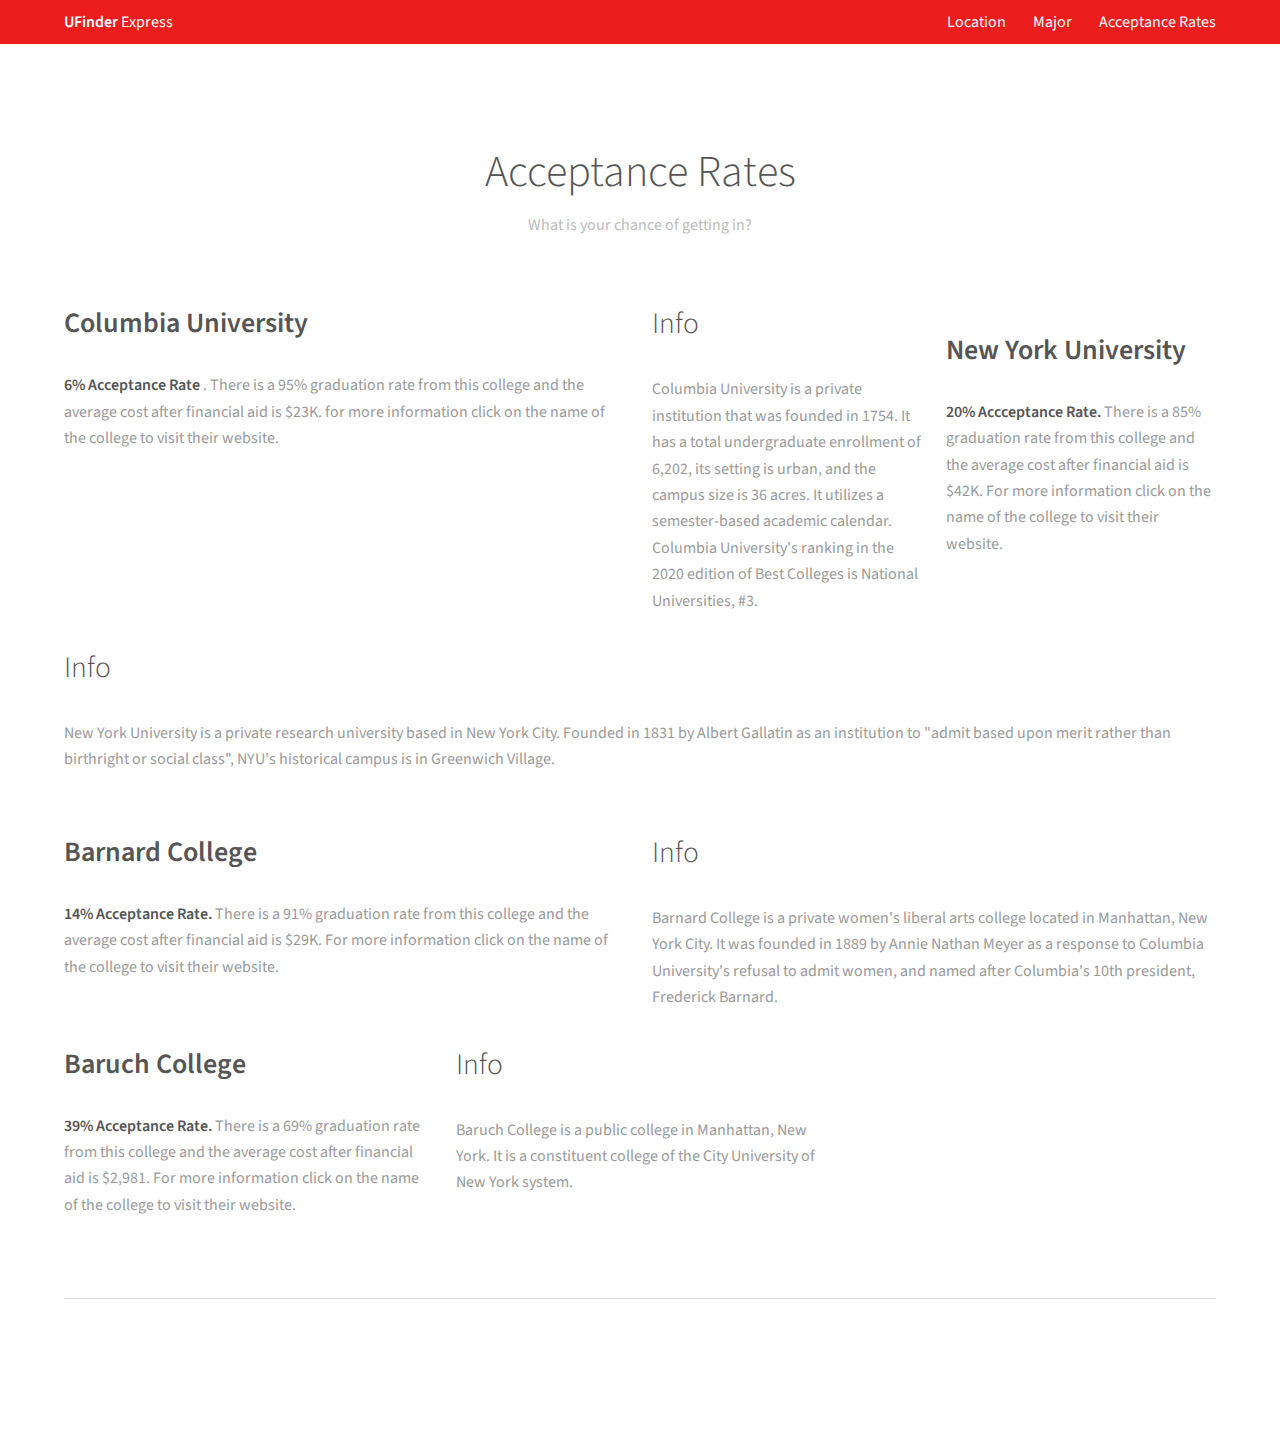
<file: elements.html>
<!DOCTYPE HTML>

<html>
	<head>
		<title>Acceptance Rates - UFinder Express</title>
		<meta charset="utf-8" />
		<meta name="viewport" content="width=device-width, initial-scale=1" />
		<link rel="stylesheet" href="assets/css/main.css" />
	</head>
	<body class="subpage">

		<!-- Header -->
			<header id="header">
				<div class="inner">
					<a href="index.html" class="logo"><strong>UFinder</strong> Express</a>
					<nav id="nav">
						<a href="index.html">Location</a>
						<a href="generic.html">Major</a>
						<a href="elements.html">Acceptance Rates</a>
					</nav>
					<a href="#navPanel" class="navPanelToggle"><span class="fa fa-bars"></span></a>
				</div>
			</header>

		<!-- Main -->
			<section id="main" class="wrapper">
				<div class="inner">
					<header class="align-center">
						<h2>Acceptance Rates</h2>
						<p>What is your chance of getting in?</p>
					</header>

					<!-- Intro -->
						<div class="row">
							<section class="6u 12u$(medium)">
								<h3><a href="https://www.columbia.edu/"><strong> Columbia University</strong></a> </h3>
								<p><strong>6% Acceptance Rate </strong>. There is a 95% graduation rate from this college and the average cost after financial aid is $23K. for more information click on the name of the college to visit their website.
							</section>
							<section class="3u 6u(medium) 12u$(small)">
								<h2>Info</h2>
								<p>Columbia University is a private institution that was founded in 1754. It has a total undergraduate enrollment of 6,202, its setting is urban, and the campus size is 36 acres. It utilizes a semester-based academic calendar. Columbia University's ranking in the 2020 edition of Best Colleges is National Universities, #3.</p>
							</section>
							<br>
							<section class="3u$ 6u$(medium) 12u$(small)">
								<h3><a href="https://www.nyu.edu/"><strong>New York University</strong></a></h3>
								<p><strong>20% Accceptance Rate.</strong> There is a 85% graduation rate from this college and the average cost after financial aid is $42K. For more information click on the name of the college to visit their website. </p>
							</section>
						</div>
					
					
					<!-- Content -->
						<h2 id="content">Info</h2>
						<p>New York University is a private research university based in New York City. Founded in 1831 by Albert Gallatin as an institution to "admit based upon merit rather than birthright or social class", NYU's historical campus is in Greenwich Village.</p>
						<br>
						<div class="row">
							<div class="6u 12u$(small)">
								<h3><a href="https://barnard.edu/"><strong>Barnard College</strong></a></h3>
								<p><strong>14% Acceptance Rate. </strong>There is a 91% graduation rate from this college and the average cost after financial aid is $29K. For more information click on the name of the college to visit their website.</p>
							</div>
							<div class="6u$ 12u$(small)">
								<h2>Info</h2>
								<p>Barnard College is a private women's liberal arts college located in Manhattan, New York City. It was founded in 1889 by Annie Nathan Meyer as a response to Columbia University's refusal to admit women, and named after Columbia's 10th president, Frederick Barnard.</p>
							</div>
							<!-- Break -->
							<div class="4u 12u$(medium)">
								<h3><a href="https://www.baruch.cuny.edu/"><strong>Baruch College</strong></a></h3>
								<p><strong>39% Acceptance Rate. </strong>There is a 69% graduation rate from this college and the average cost after financial aid is $2,981. For more information click on the name of the college to visit their website.</p>
							</div>
							<div class="4u 12u$(medium)">
								<h2>Info</h2>
								<p>Baruch College is a public college in Manhattan, New York. It is a constituent college of the City University of New York system.</p>
							</div>
						</div>

					<hr class="major" />


		

		<!-- Scripts -->
			<script src="assets/js/jquery.min.js"></script>
			<script src="assets/js/skel.min.js"></script>
			<script src="assets/js/util.js"></script>
			<script src="assets/js/main.js"></script>

	</body>
</html>
</file>
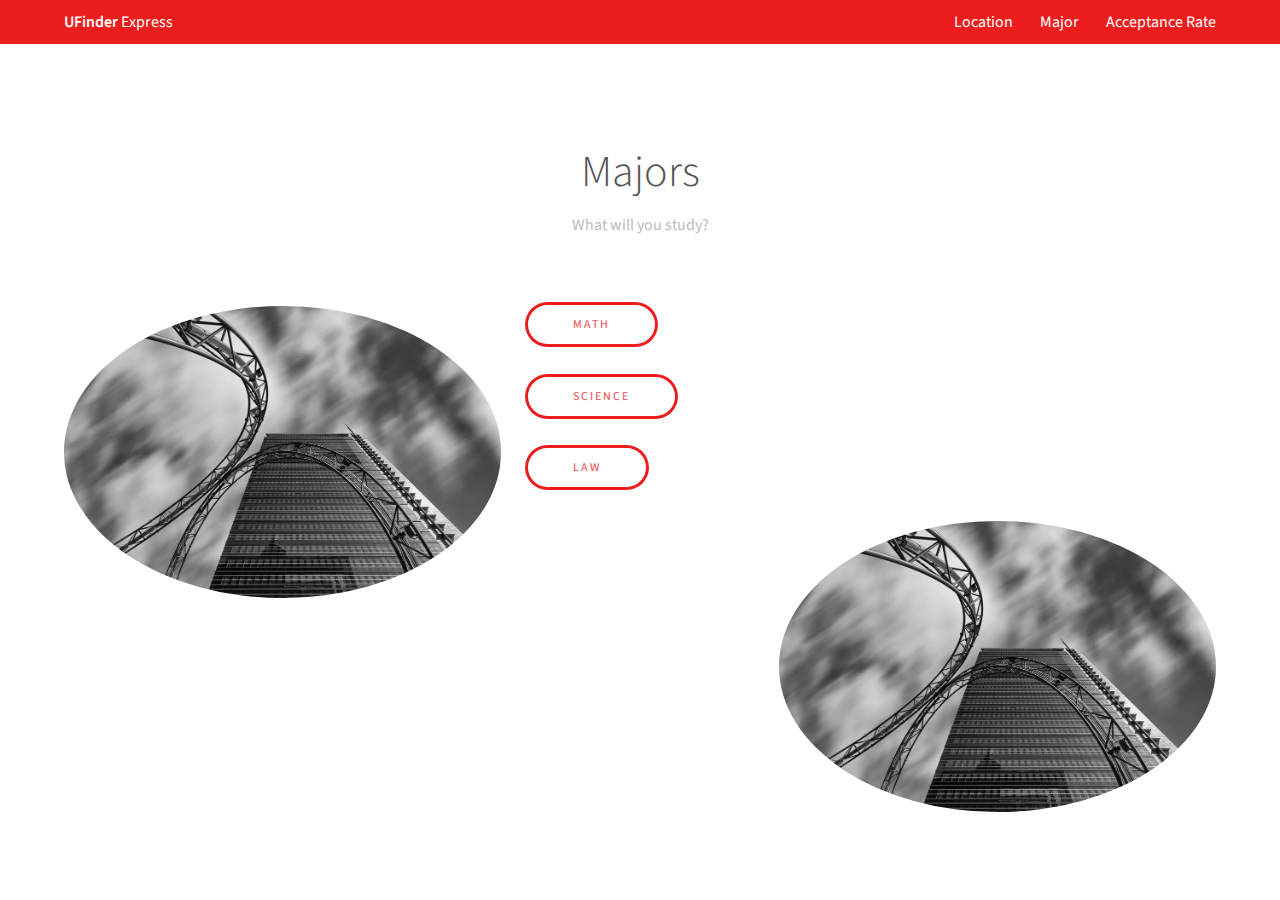
<file: generic.html>
<!DOCTYPE HTML>
<!--
	Projection by TEMPLATED
	templated.co @templatedco
	Released for free under the Creative Commons Attribution 3.0 license (templated.co/license)
-->
<html>
	<head>
		<title>Generic - UFinder Express by Blitzkrieg</title>
		<meta charset="utf-8" />
		<meta name="viewport" content="width=device-width, initial-scale=1" />
		<link rel="stylesheet" href="assets/css/main.css" />
	</head>
	<body class="subpage">

		<!-- Header -->
			<header id="header">
				<div class="inner">
					<a href="index.html" class="logo"><strong>UFinder</strong> Express</a>
					<nav id="nav">
						<a href="index.html">Location</a>
						<a href="generic.html">Major</a>
						<a href="elements.html">Acceptance Rate</a>
					</nav>
					<a href="#navPanel" class="navPanelToggle"><span class="fa fa-bars"></span></a>
				</div>
			</header>

		<!-- Three -->
			<section id="three" class="wrapper">
				<div class="inner">
					<header class="align-center">
						<h2>Majors </h2>
						<p>What will you study? </p>
					</header>
					<div class="image round left">
						<img src="images/BlackNWhite.jpg" alt="BlackNWhite" />
					</div>
					<a href="elements.html" class="button">Math</a>
					<br><br>
					<a href="science.HTML" class="button">Science</a>
					<br><br>
					<a href="law.HTML" class="button">Law</a>
					<br><br>
					
					

					<div class="image round right">
						<img src="images/BlackNWhite.jpg" alt="BlackNWhite" />
					</div>
				</div>
			</section>

		

		<!-- Scripts -->
			<script src="assets/js/jquery.min.js"></script>
			<script src="assets/js/skel.min.js"></script>
			<script src="assets/js/util.js"></script>
			<script src="assets/js/main.js"></script>

	</body>
</html>
</file>
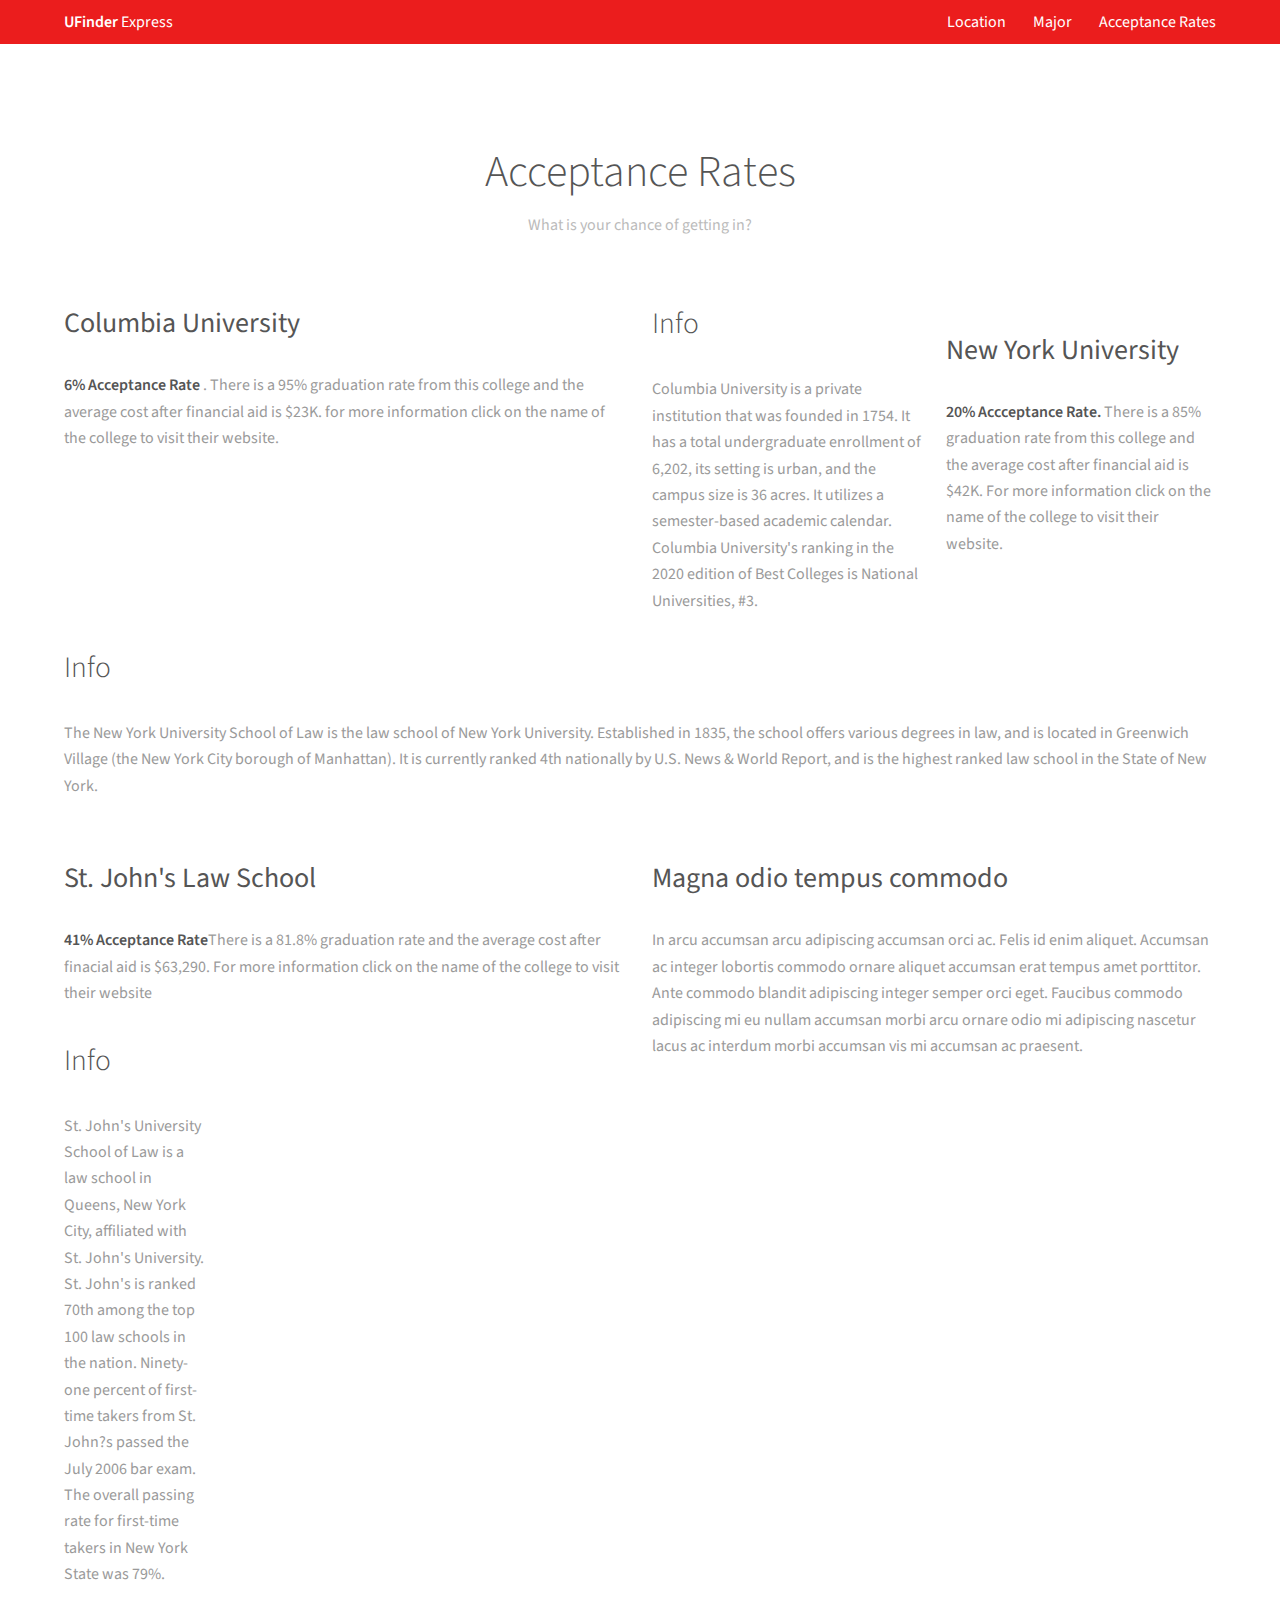
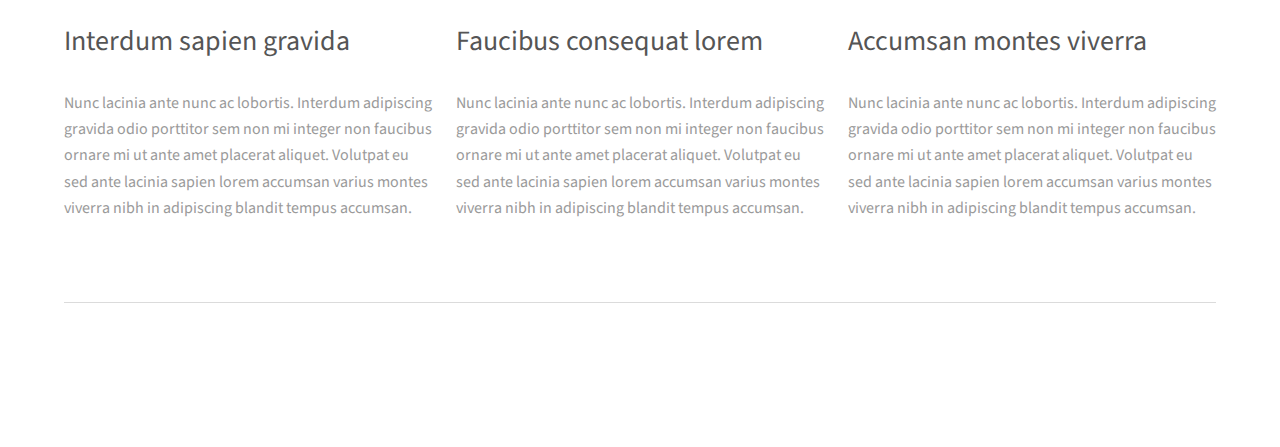
<file: law.HTML>
<!DOCTYPE HTML>

<html>
	<head>
		<title>Acceptance Rates/Law - UFinder Express</title>
		<meta charset="utf-8" />
		<meta name="viewport" content="width=device-width, initial-scale=1" />
		<link rel="stylesheet" href="assets/css/main.css" />
	</head>
	<body class="subpage">

		<!-- Header -->
			<header id="header">
				<div class="inner">
					<a href="index.html" class="logo"><strong>UFinder</strong> Express</a>
					<nav id="nav">
						<a href="index.html">Location</a>
						<a href="generic.html">Major</a>
						<a href="elements.html">Acceptance Rates</a>
					</nav>
					<a href="#navPanel" class="navPanelToggle"><span class="fa fa-bars"></span></a>
				</div>
			</header>

		<!-- Main -->
			<section id="main" class="wrapper">
				<div class="inner">
					<header class="align-center">
						<h2>Acceptance Rates</h2>
						<p>What is your chance of getting in?</p>
					</header>

					<!-- Intro -->
						<div class="row">
							<section class="6u 12u$(medium)">
								<h3><a href="https://www.columbia.edu/">Columbia University</a> </h3>
								<p><strong>6% Acceptance Rate </strong>. There is a 95% graduation rate from this college and the average cost after financial aid is $23K. for more information click on the name of the college to visit their website.
							</section>
							<section class="3u 6u(medium) 12u$(small)">
								<h2>Info</h2>
								<p>Columbia University is a private institution that was founded in 1754. It has a total undergraduate enrollment of 6,202, its setting is urban, and the campus size is 36 acres. It utilizes a semester-based academic calendar. Columbia University's ranking in the 2020 edition of Best Colleges is National Universities, #3.</p>
							</section>
							<br>
							<section class="3u$ 6u$(medium) 12u$(small)">
								<h3><a href="https://www.law.nyu.edu/">
								New York University</a></h3>
								<p><strong>20% Accceptance Rate.</strong> There is a 85% graduation rate from this college and the average cost after financial aid is $42K. For more information click on the name of the college to visit their website. </p>
							</section>
						</div>
					
					
					<!-- Content -->
						<h2 id="content">Info</h2>
						<p>The New York University School of Law is the law school of New York University. Established in 1835, the school offers various degrees in law, and is located in Greenwich Village (the New York City borough of Manhattan). It is currently ranked 4th nationally by U.S. News & World Report, and is the highest ranked law school in the State of New York.</p>
						<br>
						<div class="row">
							<div class="6u 12u$(small)">
								<h3><a href=https://www.stjohns.edu/law>
									St. John's Law School</a></h3>
								<p><strong>41% Acceptance Rate</strong>There is a 81.8% graduation rate and the average cost after finacial aid is  $63,290. For more information click on the name of the college to visit their website</p>
								<section class="3u 6u(medium) 12u$(small)">
									<h2>Info</h2>
									<p>St. John's University School of Law is a law school in Queens, New York City, affiliated with St. John's University.  St. John's is ranked 70th among the top 100 law schools in the nation. Ninety-one percent of first-time takers from St. John?s passed the July 2006 bar exam. The overall passing rate for first-time takers in New York State was 79%.</p>
							</div>
							<div class="6u$ 12u$(small)">
								<h3>Magna odio tempus commodo</h3>
								<p>In arcu accumsan arcu adipiscing accumsan orci ac. Felis id enim aliquet. Accumsan ac integer lobortis commodo ornare aliquet accumsan erat tempus amet porttitor. Ante commodo blandit adipiscing integer semper orci eget. Faucibus commodo adipiscing mi eu nullam accumsan morbi arcu ornare odio mi adipiscing nascetur lacus ac interdum morbi accumsan vis mi accumsan ac praesent.</p>
							</div>
							<!-- Break -->
							<div class="4u 12u$(medium)">
								<h3>Interdum sapien gravida</h3>
								<p>Nunc lacinia ante nunc ac lobortis. Interdum adipiscing gravida odio porttitor sem non mi integer non faucibus ornare mi ut ante amet placerat aliquet. Volutpat eu sed ante lacinia sapien lorem accumsan varius montes viverra nibh in adipiscing blandit tempus accumsan.</p>
							</div>
							<div class="4u 12u$(medium)">
								<h3>Faucibus consequat lorem</h3>
								<p>Nunc lacinia ante nunc ac lobortis. Interdum adipiscing gravida odio porttitor sem non mi integer non faucibus ornare mi ut ante amet placerat aliquet. Volutpat eu sed ante lacinia sapien lorem accumsan varius montes viverra nibh in adipiscing blandit tempus accumsan.</p>
							</div>
							<div class="4u$ 12u$(medium)">
								<h3>Accumsan montes viverra</h3>
								<p>Nunc lacinia ante nunc ac lobortis. Interdum adipiscing gravida odio porttitor sem non mi integer non faucibus ornare mi ut ante amet placerat aliquet. Volutpat eu sed ante lacinia sapien lorem accumsan varius montes viverra nibh in adipiscing blandit tempus accumsan.</p>
							</div>
						</div>

					<hr class="major" />


		

		<!-- Scripts -->
			<script src="assets/js/jquery.min.js"></script>
			<script src="assets/js/skel.min.js"></script>
			<script src="assets/js/util.js"></script>
			<script src="assets/js/main.js"></script>

	</body>
</html>
</file>
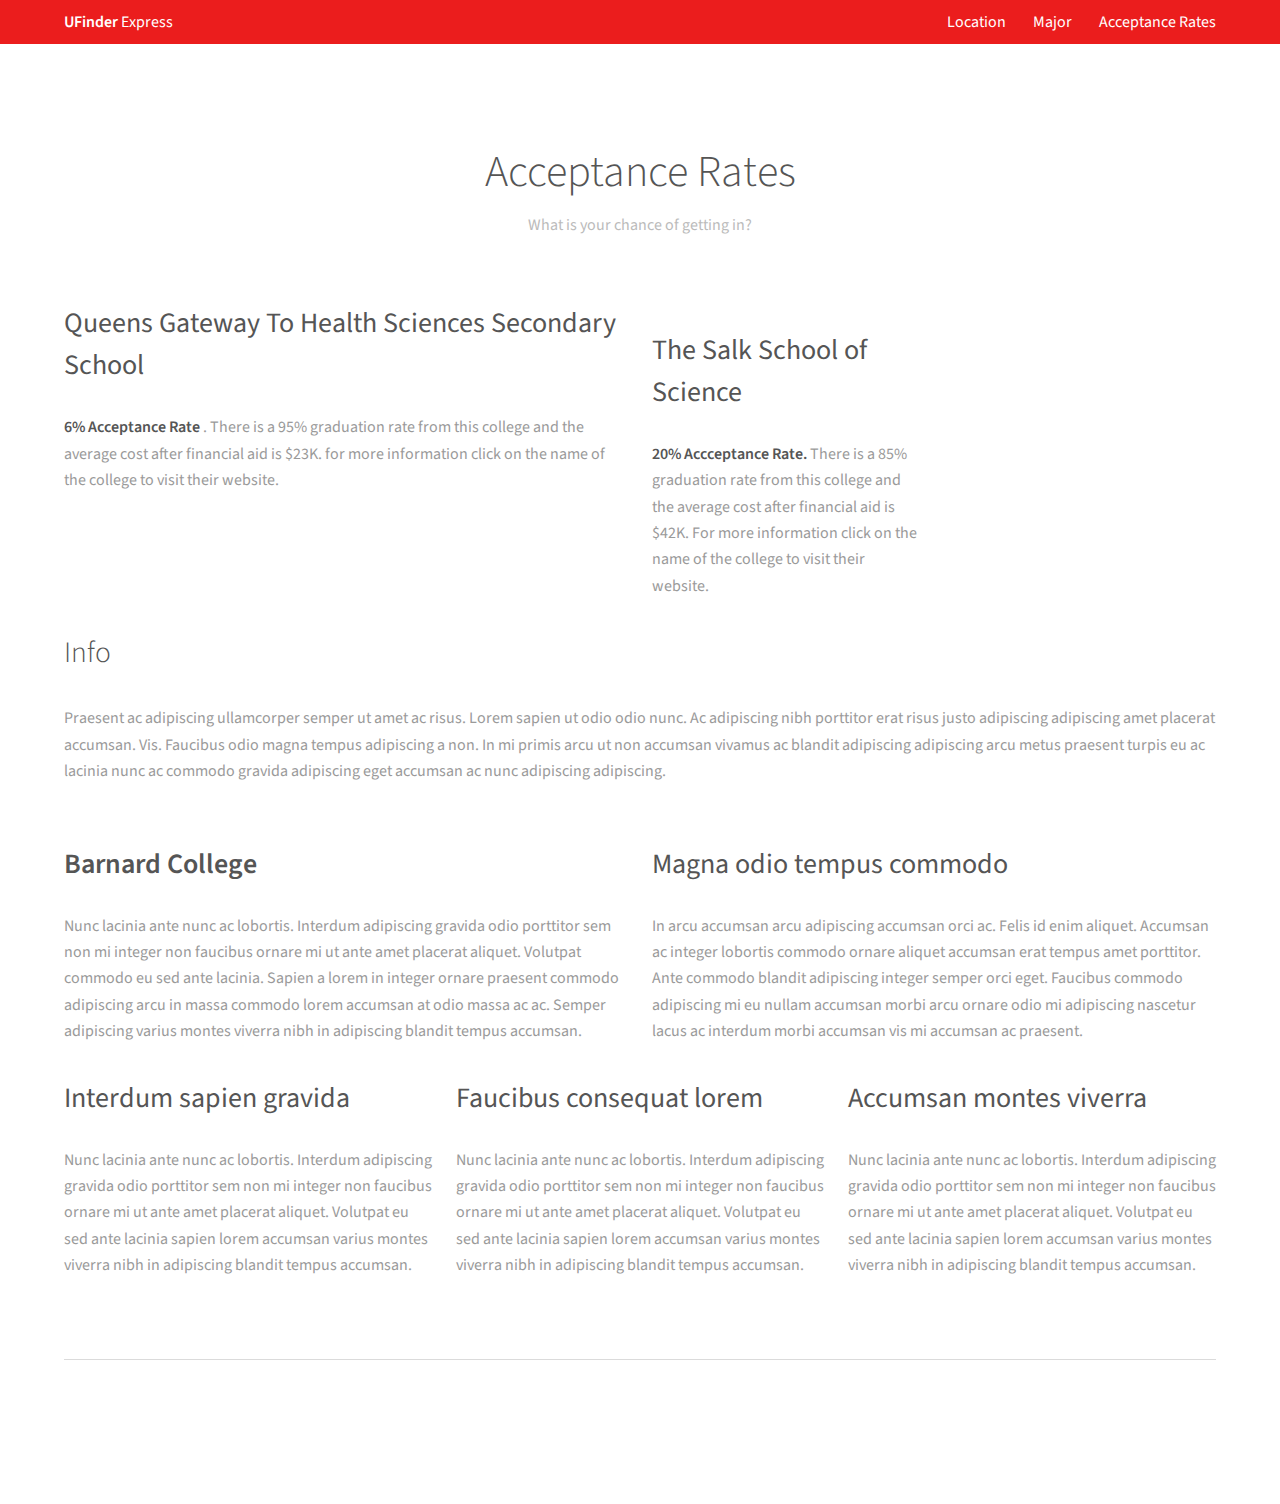
<file: science.HTML>
<!DOCTYPE HTML>

<html>
	<head>
		<title>Acceptance Rates/C.Science - UFinder Express</title>
		<meta charset="utf-8" />
		<meta name="viewport" content="width=device-width, initial-scale=1" />
		<link rel="stylesheet" href="assets/css/main.css" />
	</head>
	<body class="subpage">

		<!-- Header -->
			<header id="header">
				<div class="inner">
					<a href="index.html" class="logo"><strong>UFinder</strong> Express</a>
					<nav id="nav">
						<a href="index.html">Location</a>
						<a href="generic.html">Major</a>
						<a href="elements.html">Acceptance Rates</a>
					</nav>
					<a href="#navPanel" class="navPanelToggle"><span class="fa fa-bars"></span></a>
				</div>
			</header>

		<!-- Main -->
			<section id="main" class="wrapper">
				<div class="inner">
					<header class="align-center">
						<h2>Acceptance Rates</h2>
						<p>What is your chance of getting in?</p>
					</header>

					<!-- Intro -->
						<div class="row">
							<section class="6u 12u$(medium)">
								<h3><a href="https://www.queensgateway.org/">Queens Gateway To Health Sciences Secondary School</a> </h3>
								<p><strong>6% Acceptance Rate </strong>. There is a 95% graduation rate from this college and the average cost after financial aid is $23K. for more information click on the name of the college to visit their website.
							</section>
							<section class="3u 6u(medium) 12u$(small)">
							<br>	
							</section>
							<br>
							<section class="3u$ 6u$(medium) 12u$(small)">
								<h3><a href="https://salkschool.org/">The Salk School of Science</a></h3>
								<p><strong>20% Accceptance Rate.</strong> There is a 85% graduation rate from this college and the average cost after financial aid is $42K. For more information click on the name of the college to visit their website. </p>
							</section>
						</div>
					
					
					<!-- Content -->
						<h2 id="content">Info</h2>
						<p>Praesent ac adipiscing ullamcorper semper ut amet ac risus. Lorem sapien ut odio odio nunc. Ac adipiscing nibh porttitor erat risus justo adipiscing adipiscing amet placerat accumsan. Vis. Faucibus odio magna tempus adipiscing a non. In mi primis arcu ut non accumsan vivamus ac blandit adipiscing adipiscing arcu metus praesent turpis eu ac lacinia nunc ac commodo gravida adipiscing eget accumsan ac nunc adipiscing adipiscing.</p>
						<br>
						<div class="row">
							<div class="6u 12u$(small)">
								<h3><strong>Barnard College</strong></h3>
								<p>Nunc lacinia ante nunc ac lobortis. Interdum adipiscing gravida odio porttitor sem non mi integer non faucibus ornare mi ut ante amet placerat aliquet. Volutpat commodo eu sed ante lacinia. Sapien a lorem in integer ornare praesent commodo adipiscing arcu in massa commodo lorem accumsan at odio massa ac ac. Semper adipiscing varius montes viverra nibh in adipiscing blandit tempus accumsan.</p>
							</div>
							<div class="6u$ 12u$(small)">
								<h3>Magna odio tempus commodo</h3>
								<p>In arcu accumsan arcu adipiscing accumsan orci ac. Felis id enim aliquet. Accumsan ac integer lobortis commodo ornare aliquet accumsan erat tempus amet porttitor. Ante commodo blandit adipiscing integer semper orci eget. Faucibus commodo adipiscing mi eu nullam accumsan morbi arcu ornare odio mi adipiscing nascetur lacus ac interdum morbi accumsan vis mi accumsan ac praesent.</p>
							</div>
							<!-- Break -->
							<div class="4u 12u$(medium)">
								<h3>Interdum sapien gravida</h3>
								<p>Nunc lacinia ante nunc ac lobortis. Interdum adipiscing gravida odio porttitor sem non mi integer non faucibus ornare mi ut ante amet placerat aliquet. Volutpat eu sed ante lacinia sapien lorem accumsan varius montes viverra nibh in adipiscing blandit tempus accumsan.</p>
							</div>
							<div class="4u 12u$(medium)">
								<h3>Faucibus consequat lorem</h3>
								<p>Nunc lacinia ante nunc ac lobortis. Interdum adipiscing gravida odio porttitor sem non mi integer non faucibus ornare mi ut ante amet placerat aliquet. Volutpat eu sed ante lacinia sapien lorem accumsan varius montes viverra nibh in adipiscing blandit tempus accumsan.</p>
							</div>
							<div class="4u$ 12u$(medium)">
								<h3>Accumsan montes viverra</h3>
								<p>Nunc lacinia ante nunc ac lobortis. Interdum adipiscing gravida odio porttitor sem non mi integer non faucibus ornare mi ut ante amet placerat aliquet. Volutpat eu sed ante lacinia sapien lorem accumsan varius montes viverra nibh in adipiscing blandit tempus accumsan.</p>
							</div>
						</div>

					<hr class="major" />


		

		<!-- Scripts -->
			<script src="assets/js/jquery.min.js"></script>
			<script src="assets/js/skel.min.js"></script>
			<script src="assets/js/util.js"></script>
			<script src="assets/js/main.js"></script>

	</body>
</html>
</file>
<file: assets/css/main.css>
@charset "UTF-8";
@import url(font-awesome.min.css);
@import "https://fonts.googleapis.com/css?family=Source+Sans+Pro:300,400,600";

/*
	Projection by TEMPLATED
	templated.co @templatedco
	Released for free under the Creative Commons Attribution 3.0 license (templated.co/license)
*/

/* Reset */

	html, body, div, span, applet, object, iframe, h1, h2, h3, h4, h5, h6, p, blockquote, pre, a, abbr, acronym, address, big, cite, code, del, dfn, em, img, ins, kbd, q, s, samp, small, strike, strong, sub, sup, tt, var, b, u, i, center, dl, dt, dd, ol, ul, li, fieldset, form, label, legend, table, caption, tbody, tfoot, thead, tr, th, td, article, aside, canvas, details, embed, figure, figcaption, footer, header, hgroup, menu, nav, output, ruby, section, summary, time, mark, audio, video {
		margin: 0;
		padding: 0;
		border: 0;
		font-size: 100%;
		font: inherit;
		vertical-align: baseline;
	}

	article, aside, details, figcaption, figure, footer, header, hgroup, menu, nav, section {
		display: block;
	}

	body {
		line-height: 1;
	}

	ol, ul {
		list-style: none;
	}

	blockquote, q {
		quotes: none;
	}

	blockquote:before, blockquote:after, q:before, q:after {
		content: '';
		content: none;
	}

	table {
		border-collapse: collapse;
		border-spacing: 0;
	}

	body {
		-webkit-text-size-adjust: none;
	}

/* Box Model */

	*, *:before, *:after {
		-moz-box-sizing: border-box;
		-webkit-box-sizing: border-box;
		box-sizing: border-box;
	}

/* Containers */

	.container {
		margin-left: auto;
		margin-right: auto;
	}

	.container.\31 25\25 {
		width: 100%;
		max-width: 100em;
		min-width: 80em;
	}

	.container.\37 5\25 {
		width: 60em;
	}

	.container.\35 0\25 {
		width: 40em;
	}

	.container.\32 5\25 {
		width: 20em;
	}

	.container {
		width: 80em;
	}

	@media screen and (max-width: 1680px) {

		
		.container.\31 25\25 {
			width: 100%;
			max-width: 100em;
			min-width: 80em;
		}

		.container.\37 5\25 {
			width: 60em;
		}

		.container.\35 0\25 {
			width: 40em;
		}

		.container.\32 5\25 {
			width: 20em;
		}

		.container {
			width: 80em;
		}

	}

	@media screen and (max-width: 1280px) {

		.container.\31 25\25 {
			width: 100%;
			max-width: 81.25em;
			min-width: 65em;
		}

		.container.\37 5\25 {
			width: 48.75em;
		}

		.container.\35 0\25 {
			width: 32.5em;
		}

		.container.\32 5\25 {
			width: 16.25em;
		}

		.container {
			width: 65em;
		}

	}

	@media screen and (max-width: 980px) {

		.container.\31 25\25 {
			width: 100%;
			max-width: 112.5%;
			min-width: 90%;
		}

		.container.\37 5\25 {
			width: 67.5%;
		}

		.container.\35 0\25 {
			width: 45%;
		}

		.container.\32 5\25 {
			width: 22.5%;
		}

		.container {
			width: 90%;
		}

	}

	@media screen and (max-width: 736px) {

		.container.\31 25\25 {
			width: 100%;
			max-width: 112.5%;
			min-width: 90%;
		}

		.container.\37 5\25 {
			width: 67.5%;
		}

		.container.\35 0\25 {
			width: 45%;
		}

		.container.\32 5\25 {
			width: 22.5%;
		}

		.container {
			width: 90% !important;
		}

	}

	@media screen and (max-width: 480px) {

		.container.\31 25\25 {
			width: 100%;
			max-width: 112.5%;
			min-width: 90%;
		}

		.container.\37 5\25 {
			width: 67.5%;
		}

		.container.\35 0\25 {
			width: 45%;
		}

		.container.\32 5\25 {
			width: 22.5%;
		}

		.container {
			width: 90% !important;
		}

	}

/* Grid */

	.row {
		border-bottom: solid 1px transparent;
		-moz-box-sizing: border-box;
		-webkit-box-sizing: border-box;
		box-sizing: border-box;
	}

	.row > * {
		float: left;
		-moz-box-sizing: border-box;
		-webkit-box-sizing: border-box;
		box-sizing: border-box;
	}

	.row:after, .row:before {
		content: '';
		display: block;
		clear: both;
		height: 0;
	}

	.row.uniform > * > :first-child {
		margin-top: 0;
	}

	.row.uniform > * > :last-child {
		margin-bottom: 0;
	}

	.row.\30 \25 > * {
		padding: 0 0 0 0em;
	}

	.row.\30 \25 {
		margin: 0 0 -1px 0em;
	}

	.row.uniform.\30 \25 > * {
		padding: 0em 0 0 0em;
	}

	.row.uniform.\30 \25 {
		margin: 0em 0 -1px 0em;
	}

	.row > * {
		padding: 0 0 0 2em;
	}

	.row {
		margin: 0 0 -1px -2em;
	}

	.row.uniform > * {
		padding: 2em 0 0 2em;
	}

	.row.uniform {
		margin: -2em 0 -1px -2em;
	}

	.row.\32 00\25 > * {
		padding: 0 0 0 4em;
	}

	.row.\32 00\25 {
		margin: 0 0 -1px -4em;
	}

	.row.uniform.\32 00\25 > * {
		padding: 4em 0 0 4em;
	}

	.row.uniform.\32 00\25 {
		margin: -4em 0 -1px -4em;
	}

	.row.\31 50\25 > * {
		padding: 0 0 0 3em;
	}

	.row.\31 50\25 {
		margin: 0 0 -1px -3em;
	}

	.row.uniform.\31 50\25 > * {
		padding: 3em 0 0 3em;
	}

	.row.uniform.\31 50\25 {
		margin: -3em 0 -1px -3em;
	}

	.row.\35 0\25 > * {
		padding: 0 0 0 1em;
	}

	.row.\35 0\25 {
		margin: 0 0 -1px -1em;
	}

	.row.uniform.\35 0\25 > * {
		padding: 1em 0 0 1em;
	}

	.row.uniform.\35 0\25 {
		margin: -1em 0 -1px -1em;
	}

	.row.\32 5\25 > * {
		padding: 0 0 0 0.5em;
	}

	.row.\32 5\25 {
		margin: 0 0 -1px -0.5em;
	}

	.row.uniform.\32 5\25 > * {
		padding: 0.5em 0 0 0.5em;
	}

	.row.uniform.\32 5\25 {
		margin: -0.5em 0 -1px -0.5em;
	}

	.\31 2u, .\31 2u\24 {
		width: 100%;
		clear: none;
		margin-left: 0;
	}

	.\31 1u, .\31 1u\24 {
		width: 91.6666666667%;
		clear: none;
		margin-left: 0;
	}

	.\31 0u, .\31 0u\24 {
		width: 83.3333333333%;
		clear: none;
		margin-left: 0;
	}

	.\39 u, .\39 u\24 {
		width: 75%;
		clear: none;
		margin-left: 0;
	}

	.\38 u, .\38 u\24 {
		width: 66.6666666667%;
		clear: none;
		margin-left: 0;
	}

	.\37 u, .\37 u\24 {
		width: 58.3333333333%;
		clear: none;
		margin-left: 0;
	}

	.\36 u, .\36 u\24 {
		width: 50%;
		clear: none;
		margin-left: 0;
	}

	.\35 u, .\35 u\24 {
		width: 41.6666666667%;
		clear: none;
		margin-left: 0;
	}

	.\34 u, .\34 u\24 {
		width: 33.3333333333%;
		clear: none;
		margin-left: 0;
	}

	.\33 u, .\33 u\24 {
		width: 25%;
		clear: none;
		margin-left: 0;
	}

	.\32 u, .\32 u\24 {
		width: 16.6666666667%;
		clear: none;
		margin-left: 0;
	}

	.\31 u, .\31 u\24 {
		width: 8.3333333333%;
		clear: none;
		margin-left: 0;
	}

	.\31 2u\24 + *,
	.\31 1u\24 + *,
	.\31 0u\24 + *,
	.\39 u\24 + *,
	.\38 u\24 + *,
	.\37 u\24 + *,
	.\36 u\24 + *,
	.\35 u\24 + *,
	.\34 u\24 + *,
	.\33 u\24 + *,
	.\32 u\24 + *,
	.\31 u\24 + * {
		clear: left;
	}

	.\-11u {
		margin-left: 91.66667%;
	}

	.\-10u {
		margin-left: 83.33333%;
	}

	.\-9u {
		margin-left: 75%;
	}

	.\-8u {
		margin-left: 66.66667%;
	}

	.\-7u {
		margin-left: 58.33333%;
	}

	.\-6u {
		margin-left: 50%;
	}

	.\-5u {
		margin-left: 41.66667%;
	}

	.\-4u {
		margin-left: 33.33333%;
	}

	.\-3u {
		margin-left: 25%;
	}

	.\-2u {
		margin-left: 16.66667%;
	}

	.\-1u {
		margin-left: 8.33333%;
	}

	@media screen and (max-width: 1680px) {

		.row > * {
			padding: 0 0 0 2em;
		}

		.row {
			margin: 0 0 -1px -2em;
		}

		.row.uniform > * {
			padding: 2em 0 0 2em;
		}

		.row.uniform {
			margin: -2em 0 -1px -2em;
		}

		.row.\32 00\25 > * {
			padding: 0 0 0 4em;
		}

		.row.\32 00\25 {
			margin: 0 0 -1px -4em;
		}

		.row.uniform.\32 00\25 > * {
			padding: 4em 0 0 4em;
		}

		.row.uniform.\32 00\25 {
			margin: -4em 0 -1px -4em;
		}

		.row.\31 50\25 > * {
			padding: 0 0 0 3em;
		}

		.row.\31 50\25 {
			margin: 0 0 -1px -3em;
		}

		.row.uniform.\31 50\25 > * {
			padding: 3em 0 0 3em;
		}

		.row.uniform.\31 50\25 {
			margin: -3em 0 -1px -3em;
		}

		.row.\35 0\25 > * {
			padding: 0 0 0 1em;
		}

		.row.\35 0\25 {
			margin: 0 0 -1px -1em;
		}

		.row.uniform.\35 0\25 > * {
			padding: 1em 0 0 1em;
		}

		.row.uniform.\35 0\25 {
			margin: -1em 0 -1px -1em;
		}

		.row.\32 5\25 > * {
			padding: 0 0 0 0.5em;
		}

		.row.\32 5\25 {
			margin: 0 0 -1px -0.5em;
		}

		.row.uniform.\32 5\25 > * {
			padding: 0.5em 0 0 0.5em;
		}

		.row.uniform.\32 5\25 {
			margin: -0.5em 0 -1px -0.5em;
		}

		.\31 2u\28xlarge\29, .\31 2u\24\28xlarge\29 {
			width: 100%;
			clear: none;
			margin-left: 0;
		}

		.\31 1u\28xlarge\29, .\31 1u\24\28xlarge\29 {
			width: 91.6666666667%;
			clear: none;
			margin-left: 0;
		}

		.\31 0u\28xlarge\29, .\31 0u\24\28xlarge\29 {
			width: 83.3333333333%;
			clear: none;
			margin-left: 0;
		}

		.\39 u\28xlarge\29, .\39 u\24\28xlarge\29 {
			width: 75%;
			clear: none;
			margin-left: 0;
		}

		.\38 u\28xlarge\29, .\38 u\24\28xlarge\29 {
			width: 66.6666666667%;
			clear: none;
			margin-left: 0;
		}

		.\37 u\28xlarge\29, .\37 u\24\28xlarge\29 {
			width: 58.3333333333%;
			clear: none;
			margin-left: 0;
		}

		.\36 u\28xlarge\29, .\36 u\24\28xlarge\29 {
			width: 50%;
			clear: none;
			margin-left: 0;
		}

		.\35 u\28xlarge\29, .\35 u\24\28xlarge\29 {
			width: 41.6666666667%;
			clear: none;
			margin-left: 0;
		}

		.\34 u\28xlarge\29, .\34 u\24\28xlarge\29 {
			width: 33.3333333333%;
			clear: none;
			margin-left: 0;
		}

		.\33 u\28xlarge\29, .\33 u\24\28xlarge\29 {
			width: 25%;
			clear: none;
			margin-left: 0;
		}

		.\32 u\28xlarge\29, .\32 u\24\28xlarge\29 {
			width: 16.6666666667%;
			clear: none;
			margin-left: 0;
		}

		.\31 u\28xlarge\29, .\31 u\24\28xlarge\29 {
			width: 8.3333333333%;
			clear: none;
			margin-left: 0;
		}

		.\31 2u\24\28xlarge\29 + *,
		.\31 1u\24\28xlarge\29 + *,
		.\31 0u\24\28xlarge\29 + *,
		.\39 u\24\28xlarge\29 + *,
		.\38 u\24\28xlarge\29 + *,
		.\37 u\24\28xlarge\29 + *,
		.\36 u\24\28xlarge\29 + *,
		.\35 u\24\28xlarge\29 + *,
		.\34 u\24\28xlarge\29 + *,
		.\33 u\24\28xlarge\29 + *,
		.\32 u\24\28xlarge\29 + *,
		.\31 u\24\28xlarge\29 + * {
			clear: left;
		}

		.\-11u\28xlarge\29 {
			margin-left: 91.66667%;
		}

		.\-10u\28xlarge\29 {
			margin-left: 83.33333%;
		}

		.\-9u\28xlarge\29 {
			margin-left: 75%;
		}

		.\-8u\28xlarge\29 {
			margin-left: 66.66667%;
		}

		.\-7u\28xlarge\29 {
			margin-left: 58.33333%;
		}

		.\-6u\28xlarge\29 {
			margin-left: 50%;
		}

		.\-5u\28xlarge\29 {
			margin-left: 41.66667%;
		}

		.\-4u\28xlarge\29 {
			margin-left: 33.33333%;
		}

		.\-3u\28xlarge\29 {
			margin-left: 25%;
		}

		.\-2u\28xlarge\29 {
			margin-left: 16.66667%;
		}

		.\-1u\28xlarge\29 {
			margin-left: 8.33333%;
		}

	}

	@media screen and (max-width: 1280px) {

		.row > * {
			padding: 0 0 0 1.5em;
		}

		.row {
			margin: 0 0 -1px -1.5em;
		}

		.row.uniform > * {
			padding: 1.5em 0 0 1.5em;
		}

		.row.uniform {
			margin: -1.5em 0 -1px -1.5em;
		}

		.row.\32 00\25 > * {
			padding: 0 0 0 3em;
		}

		.row.\32 00\25 {
			margin: 0 0 -1px -3em;
		}

		.row.uniform.\32 00\25 > * {
			padding: 3em 0 0 3em;
		}

		.row.uniform.\32 00\25 {
			margin: -3em 0 -1px -3em;
		}

		.row.\31 50\25 > * {
			padding: 0 0 0 2.25em;
		}

		.row.\31 50\25 {
			margin: 0 0 -1px -2.25em;
		}

		.row.uniform.\31 50\25 > * {
			padding: 2.25em 0 0 2.25em;
		}

		.row.uniform.\31 50\25 {
			margin: -2.25em 0 -1px -2.25em;
		}

		.row.\35 0\25 > * {
			padding: 0 0 0 0.75em;
		}

		.row.\35 0\25 {
			margin: 0 0 -1px -0.75em;
		}

		.row.uniform.\35 0\25 > * {
			padding: 0.75em 0 0 0.75em;
		}

		.row.uniform.\35 0\25 {
			margin: -0.75em 0 -1px -0.75em;
		}

		.row.\32 5\25 > * {
			padding: 0 0 0 0.375em;
		}

		.row.\32 5\25 {
			margin: 0 0 -1px -0.375em;
		}

		.row.uniform.\32 5\25 > * {
			padding: 0.375em 0 0 0.375em;
		}

		.row.uniform.\32 5\25 {
			margin: -0.375em 0 -1px -0.375em;
		}

		.\31 2u\28large\29, .\31 2u\24\28large\29 {
			width: 100%;
			clear: none;
			margin-left: 0;
		}

		.\31 1u\28large\29, .\31 1u\24\28large\29 {
			width: 91.6666666667%;
			clear: none;
			margin-left: 0;
		}

		.\31 0u\28large\29, .\31 0u\24\28large\29 {
			width: 83.3333333333%;
			clear: none;
			margin-left: 0;
		}

		.\39 u\28large\29, .\39 u\24\28large\29 {
			width: 75%;
			clear: none;
			margin-left: 0;
		}

		.\38 u\28large\29, .\38 u\24\28large\29 {
			width: 66.6666666667%;
			clear: none;
			margin-left: 0;
		}

		.\37 u\28large\29, .\37 u\24\28large\29 {
			width: 58.3333333333%;
			clear: none;
			margin-left: 0;
		}

		.\36 u\28large\29, .\36 u\24\28large\29 {
			width: 50%;
			clear: none;
			margin-left: 0;
		}

		.\35 u\28large\29, .\35 u\24\28large\29 {
			width: 41.6666666667%;
			clear: none;
			margin-left: 0;
		}

		.\34 u\28large\29, .\34 u\24\28large\29 {
			width: 33.3333333333%;
			clear: none;
			margin-left: 0;
		}

		.\33 u\28large\29, .\33 u\24\28large\29 {
			width: 25%;
			clear: none;
			margin-left: 0;
		}

		.\32 u\28large\29, .\32 u\24\28large\29 {
			width: 16.6666666667%;
			clear: none;
			margin-left: 0;
		}

		.\31 u\28large\29, .\31 u\24\28large\29 {
			width: 8.3333333333%;
			clear: none;
			margin-left: 0;
		}

		.\31 2u\24\28large\29 + *,
		.\31 1u\24\28large\29 + *,
		.\31 0u\24\28large\29 + *,
		.\39 u\24\28large\29 + *,
		.\38 u\24\28large\29 + *,
		.\37 u\24\28large\29 + *,
		.\36 u\24\28large\29 + *,
		.\35 u\24\28large\29 + *,
		.\34 u\24\28large\29 + *,
		.\33 u\24\28large\29 + *,
		.\32 u\24\28large\29 + *,
		.\31 u\24\28large\29 + * {
			clear: left;
		}

		.\-11u\28large\29 {
			margin-left: 91.66667%;
		}

		.\-10u\28large\29 {
			margin-left: 83.33333%;
		}

		.\-9u\28large\29 {
			margin-left: 75%;
		}

		.\-8u\28large\29 {
			margin-left: 66.66667%;
		}

		.\-7u\28large\29 {
			margin-left: 58.33333%;
		}

		.\-6u\28large\29 {
			margin-left: 50%;
		}

		.\-5u\28large\29 {
			margin-left: 41.66667%;
		}

		.\-4u\28large\29 {
			margin-left: 33.33333%;
		}

		.\-3u\28large\29 {
			margin-left: 25%;
		}

		.\-2u\28large\29 {
			margin-left: 16.66667%;
		}

		.\-1u\28large\29 {
			margin-left: 8.33333%;
		}

	}

	@media screen and (max-width: 980px) {

		.row > * {
			padding: 0 0 0 1.5em;
		}

		.row {
			margin: 0 0 -1px -1.5em;
		}

		.row.uniform > * {
			padding: 1.5em 0 0 1.5em;
		}

		.row.uniform {
			margin: -1.5em 0 -1px -1.5em;
		}

		.row.\32 00\25 > * {
			padding: 0 0 0 3em;
		}

		.row.\32 00\25 {
			margin: 0 0 -1px -3em;
		}

		.row.uniform.\32 00\25 > * {
			padding: 3em 0 0 3em;
		}

		.row.uniform.\32 00\25 {
			margin: -3em 0 -1px -3em;
		}

		.row.\31 50\25 > * {
			padding: 0 0 0 2.25em;
		}

		.row.\31 50\25 {
			margin: 0 0 -1px -2.25em;
		}

		.row.uniform.\31 50\25 > * {
			padding: 2.25em 0 0 2.25em;
		}

		.row.uniform.\31 50\25 {
			margin: -2.25em 0 -1px -2.25em;
		}

		.row.\35 0\25 > * {
			padding: 0 0 0 0.75em;
		}

		.row.\35 0\25 {
			margin: 0 0 -1px -0.75em;
		}

		.row.uniform.\35 0\25 > * {
			padding: 0.75em 0 0 0.75em;
		}

		.row.uniform.\35 0\25 {
			margin: -0.75em 0 -1px -0.75em;
		}

		.row.\32 5\25 > * {
			padding: 0 0 0 0.375em;
		}

		.row.\32 5\25 {
			margin: 0 0 -1px -0.375em;
		}

		.row.uniform.\32 5\25 > * {
			padding: 0.375em 0 0 0.375em;
		}

		.row.uniform.\32 5\25 {
			margin: -0.375em 0 -1px -0.375em;
		}

		.\31 2u\28medium\29, .\31 2u\24\28medium\29 {
			width: 100%;
			clear: none;
			margin-left: 0;
		}

		.\31 1u\28medium\29, .\31 1u\24\28medium\29 {
			width: 91.6666666667%;
			clear: none;
			margin-left: 0;
		}

		.\31 0u\28medium\29, .\31 0u\24\28medium\29 {
			width: 83.3333333333%;
			clear: none;
			margin-left: 0;
		}

		.\39 u\28medium\29, .\39 u\24\28medium\29 {
			width: 75%;
			clear: none;
			margin-left: 0;
		}

		.\38 u\28medium\29, .\38 u\24\28medium\29 {
			width: 66.6666666667%;
			clear: none;
			margin-left: 0;
		}

		.\37 u\28medium\29, .\37 u\24\28medium\29 {
			width: 58.3333333333%;
			clear: none;
			margin-left: 0;
		}

		.\36 u\28medium\29, .\36 u\24\28medium\29 {
			width: 50%;
			clear: none;
			margin-left: 0;
		}

		.\35 u\28medium\29, .\35 u\24\28medium\29 {
			width: 41.6666666667%;
			clear: none;
			margin-left: 0;
		}

		.\34 u\28medium\29, .\34 u\24\28medium\29 {
			width: 33.3333333333%;
			clear: none;
			margin-left: 0;
		}

		.\33 u\28medium\29, .\33 u\24\28medium\29 {
			width: 25%;
			clear: none;
			margin-left: 0;
		}

		.\32 u\28medium\29, .\32 u\24\28medium\29 {
			width: 16.6666666667%;
			clear: none;
			margin-left: 0;
		}

		.\31 u\28medium\29, .\31 u\24\28medium\29 {
			width: 8.3333333333%;
			clear: none;
			margin-left: 0;
		}

		.\31 2u\24\28medium\29 + *,
		.\31 1u\24\28medium\29 + *,
		.\31 0u\24\28medium\29 + *,
		.\39 u\24\28medium\29 + *,
		.\38 u\24\28medium\29 + *,
		.\37 u\24\28medium\29 + *,
		.\36 u\24\28medium\29 + *,
		.\35 u\24\28medium\29 + *,
		.\34 u\24\28medium\29 + *,
		.\33 u\24\28medium\29 + *,
		.\32 u\24\28medium\29 + *,
		.\31 u\24\28medium\29 + * {
			clear: left;
		}

		.\-11u\28medium\29 {
			margin-left: 91.66667%;
		}

		.\-10u\28medium\29 {
			margin-left: 83.33333%;
		}

		.\-9u\28medium\29 {
			margin-left: 75%;
		}

		.\-8u\28medium\29 {
			margin-left: 66.66667%;
		}

		.\-7u\28medium\29 {
			margin-left: 58.33333%;
		}

		.\-6u\28medium\29 {
			margin-left: 50%;
		}

		.\-5u\28medium\29 {
			margin-left: 41.66667%;
		}

		.\-4u\28medium\29 {
			margin-left: 33.33333%;
		}

		.\-3u\28medium\29 {
			margin-left: 25%;
		}

		.\-2u\28medium\29 {
			margin-left: 16.66667%;
		}

		.\-1u\28medium\29 {
			margin-left: 8.33333%;
		}

	}

	@media screen and (max-width: 736px) {

		.row > * {
			padding: 0 0 0 1.25em;
		}

		.row {
			margin: 0 0 -1px -1.25em;
		}

		.row.uniform > * {
			padding: 1.25em 0 0 1.25em;
		}

		.row.uniform {
			margin: -1.25em 0 -1px -1.25em;
		}

		.row.\32 00\25 > * {
			padding: 0 0 0 2.5em;
		}

		.row.\32 00\25 {
			margin: 0 0 -1px -2.5em;
		}

		.row.uniform.\32 00\25 > * {
			padding: 2.5em 0 0 2.5em;
		}

		.row.uniform.\32 00\25 {
			margin: -2.5em 0 -1px -2.5em;
		}

		.row.\31 50\25 > * {
			padding: 0 0 0 1.875em;
		}

		.row.\31 50\25 {
			margin: 0 0 -1px -1.875em;
		}

		.row.uniform.\31 50\25 > * {
			padding: 1.875em 0 0 1.875em;
		}

		.row.uniform.\31 50\25 {
			margin: -1.875em 0 -1px -1.875em;
		}

		.row.\35 0\25 > * {
			padding: 0 0 0 0.625em;
		}

		.row.\35 0\25 {
			margin: 0 0 -1px -0.625em;
		}

		.row.uniform.\35 0\25 > * {
			padding: 0.625em 0 0 0.625em;
		}

		.row.uniform.\35 0\25 {
			margin: -0.625em 0 -1px -0.625em;
		}

		.row.\32 5\25 > * {
			padding: 0 0 0 0.3125em;
		}

		.row.\32 5\25 {
			margin: 0 0 -1px -0.3125em;
		}

		.row.uniform.\32 5\25 > * {
			padding: 0.3125em 0 0 0.3125em;
		}

		.row.uniform.\32 5\25 {
			margin: -0.3125em 0 -1px -0.3125em;
		}

		.\31 2u\28small\29, .\31 2u\24\28small\29 {
			width: 100%;
			clear: none;
			margin-left: 0;
		}

		.\31 1u\28small\29, .\31 1u\24\28small\29 {
			width: 91.6666666667%;
			clear: none;
			margin-left: 0;
		}

		.\31 0u\28small\29, .\31 0u\24\28small\29 {
			width: 83.3333333333%;
			clear: none;
			margin-left: 0;
		}

		.\39 u\28small\29, .\39 u\24\28small\29 {
			width: 75%;
			clear: none;
			margin-left: 0;
		}

		.\38 u\28small\29, .\38 u\24\28small\29 {
			width: 66.6666666667%;
			clear: none;
			margin-left: 0;
		}

		.\37 u\28small\29, .\37 u\24\28small\29 {
			width: 58.3333333333%;
			clear: none;
			margin-left: 0;
		}

		.\36 u\28small\29, .\36 u\24\28small\29 {
			width: 50%;
			clear: none;
			margin-left: 0;
		}

		.\35 u\28small\29, .\35 u\24\28small\29 {
			width: 41.6666666667%;
			clear: none;
			margin-left: 0;
		}

		.\34 u\28small\29, .\34 u\24\28small\29 {
			width: 33.3333333333%;
			clear: none;
			margin-left: 0;
		}

		.\33 u\28small\29, .\33 u\24\28small\29 {
			width: 25%;
			clear: none;
			margin-left: 0;
		}

		.\32 u\28small\29, .\32 u\24\28small\29 {
			width: 16.6666666667%;
			clear: none;
			margin-left: 0;
		}

		.\31 u\28small\29, .\31 u\24\28small\29 {
			width: 8.3333333333%;
			clear: none;
			margin-left: 0;
		}

		.\31 2u\24\28small\29 + *,
		.\31 1u\24\28small\29 + *,
		.\31 0u\24\28small\29 + *,
		.\39 u\24\28small\29 + *,
		.\38 u\24\28small\29 + *,
		.\37 u\24\28small\29 + *,
		.\36 u\24\28small\29 + *,
		.\35 u\24\28small\29 + *,
		.\34 u\24\28small\29 + *,
		.\33 u\24\28small\29 + *,
		.\32 u\24\28small\29 + *,
		.\31 u\24\28small\29 + * {
			clear: left;
		}

		.\-11u\28small\29 {
			margin-left: 91.66667%;
		}

		.\-10u\28small\29 {
			margin-left: 83.33333%;
		}

		.\-9u\28small\29 {
			margin-left: 75%;
		}

		.\-8u\28small\29 {
			margin-left: 66.66667%;
		}

		.\-7u\28small\29 {
			margin-left: 58.33333%;
		}

		.\-6u\28small\29 {
			margin-left: 50%;
		}

		.\-5u\28small\29 {
			margin-left: 41.66667%;
		}

		.\-4u\28small\29 {
			margin-left: 33.33333%;
		}

		.\-3u\28small\29 {
			margin-left: 25%;
		}

		.\-2u\28small\29 {
			margin-left: 16.66667%;
		}

		.\-1u\28small\29 {
			margin-left: 8.33333%;
		}

	}

	@media screen and (max-width: 480px) {

		.row > * {
			padding: 0 0 0 1.25em;
		}

		.row {
			margin: 0 0 -1px -1.25em;
		}

		.row.uniform > * {
			padding: 1.25em 0 0 1.25em;
		}

		.row.uniform {
			margin: -1.25em 0 -1px -1.25em;
		}

		.row.\32 00\25 > * {
			padding: 0 0 0 2.5em;
		}

		.row.\32 00\25 {
			margin: 0 0 -1px -2.5em;
		}

		.row.uniform.\32 00\25 > * {
			padding: 2.5em 0 0 2.5em;
		}

		.row.uniform.\32 00\25 {
			margin: -2.5em 0 -1px -2.5em;
		}

		.row.\31 50\25 > * {
			padding: 0 0 0 1.875em;
		}

		.row.\31 50\25 {
			margin: 0 0 -1px -1.875em;
		}

		.row.uniform.\31 50\25 > * {
			padding: 1.875em 0 0 1.875em;
		}

		.row.uniform.\31 50\25 {
			margin: -1.875em 0 -1px -1.875em;
		}

		.row.\35 0\25 > * {
			padding: 0 0 0 0.625em;
		}

		.row.\35 0\25 {
			margin: 0 0 -1px -0.625em;
		}

		.row.uniform.\35 0\25 > * {
			padding: 0.625em 0 0 0.625em;
		}

		.row.uniform.\35 0\25 {
			margin: -0.625em 0 -1px -0.625em;
		}

		.row.\32 5\25 > * {
			padding: 0 0 0 0.3125em;
		}

		.row.\32 5\25 {
			margin: 0 0 -1px -0.3125em;
		}

		.row.uniform.\32 5\25 > * {
			padding: 0.3125em 0 0 0.3125em;
		}

		.row.uniform.\32 5\25 {
			margin: -0.3125em 0 -1px -0.3125em;
		}

		.\31 2u\28xsmall\29, .\31 2u\24\28xsmall\29 {
			width: 100%;
			clear: none;
			margin-left: 0;
		}

		.\31 1u\28xsmall\29, .\31 1u\24\28xsmall\29 {
			width: 91.6666666667%;
			clear: none;
			margin-left: 0;
		}

		.\31 0u\28xsmall\29, .\31 0u\24\28xsmall\29 {
			width: 83.3333333333%;
			clear: none;
			margin-left: 0;
		}

		.\39 u\28xsmall\29, .\39 u\24\28xsmall\29 {
			width: 75%;
			clear: none;
			margin-left: 0;
		}

		.\38 u\28xsmall\29, .\38 u\24\28xsmall\29 {
			width: 66.6666666667%;
			clear: none;
			margin-left: 0;
		}

		.\37 u\28xsmall\29, .\37 u\24\28xsmall\29 {
			width: 58.3333333333%;
			clear: none;
			margin-left: 0;
		}

		.\36 u\28xsmall\29, .\36 u\24\28xsmall\29 {
			width: 50%;
			clear: none;
			margin-left: 0;
		}

		.\35 u\28xsmall\29, .\35 u\24\28xsmall\29 {
			width: 41.6666666667%;
			clear: none;
			margin-left: 0;
		}

		.\34 u\28xsmall\29, .\34 u\24\28xsmall\29 {
			width: 33.3333333333%;
			clear: none;
			margin-left: 0;
		}

		.\33 u\28xsmall\29, .\33 u\24\28xsmall\29 {
			width: 25%;
			clear: none;
			margin-left: 0;
		}

		.\32 u\28xsmall\29, .\32 u\24\28xsmall\29 {
			width: 16.6666666667%;
			clear: none;
			margin-left: 0;
		}

		.\31 u\28xsmall\29, .\31 u\24\28xsmall\29 {
			width: 8.3333333333%;
			clear: none;
			margin-left: 0;
		}

		.\31 2u\24\28xsmall\29 + *,
		.\31 1u\24\28xsmall\29 + *,
		.\31 0u\24\28xsmall\29 + *,
		.\39 u\24\28xsmall\29 + *,
		.\38 u\24\28xsmall\29 + *,
		.\37 u\24\28xsmall\29 + *,
		.\36 u\24\28xsmall\29 + *,
		.\35 u\24\28xsmall\29 + *,
		.\34 u\24\28xsmall\29 + *,
		.\33 u\24\28xsmall\29 + *,
		.\32 u\24\28xsmall\29 + *,
		.\31 u\24\28xsmall\29 + * {
			clear: left;
		}

		.\-11u\28xsmall\29 {
			margin-left: 91.66667%;
		}

		.\-10u\28xsmall\29 {
			margin-left: 83.33333%;
		}

		.\-9u\28xsmall\29 {
			margin-left: 75%;
		}

		.\-8u\28xsmall\29 {
			margin-left: 66.66667%;
		}

		.\-7u\28xsmall\29 {
			margin-left: 58.33333%;
		}

		.\-6u\28xsmall\29 {
			margin-left: 50%;
		}

		.\-5u\28xsmall\29 {
			margin-left: 41.66667%;
		}

		.\-4u\28xsmall\29 {
			margin-left: 33.33333%;
		}

		.\-3u\28xsmall\29 {
			margin-left: 25%;
		}

		.\-2u\28xsmall\29 {
			margin-left: 16.66667%;
		}

		.\-1u\28xsmall\29 {
			margin-left: 8.33333%;
		}

	}

/* Basic */

	@-ms-viewport {
		width: device-width;
	}

	body {
		-ms-overflow-style: scrollbar;
	}

	@media screen and (max-width: 480px) {

		html, body {
			min-width: 320px;
		}

	}

	body {
		background: #fff;
	}

		body.is-loading *, body.is-loading *:before, body.is-loading *:after {
			-moz-animation: none !important;
			-webkit-animation: none !important;
			-ms-animation: none !important;
			animation: none !important;
			-moz-transition: none !important;
			-webkit-transition: none !important;
			-ms-transition: none !important;
			transition: none !important;
		}

/* Type */

	body, input, select, textarea {
		color: #9a9a9a;
		font-family: "Source Sans Pro", Arial, Helvetica, sans-serif;
		font-size: 14pt;
		font-weight: 400;
		line-height: 1.65;
	}

		@media screen and (max-width: 1680px) {

			body, input, select, textarea {
				font-size: 12pt;
			}

		}

		@media screen and (max-width: 1280px) {

			body, input, select, textarea {
				font-size: 12pt;
			}

		}

		@media screen and (max-width: 980px) {

			body, input, select, textarea {
				font-size: 12pt;
			}

		}

		@media screen and (max-width: 736px) {

			body, input, select, textarea {
				font-size: 12pt;
			}

		}

		@media screen and (max-width: 480px) {

			body, input, select, textarea {
				font-size: 12pt;
			}

		}

	a {
		color: #6cc091;
		text-decoration: underline;
	}

		a:hover {
			text-decoration: none;
		}

	strong, b {
		color: #555;
		font-weight: 600;
	}

	em, i {
		font-style: italic;
	}

	p {
		margin: 0 0 2em 0;
	}

	h1, h2, h3, h4, h5, h6 {
		color: #555;
		font-weight: 400;
		line-height: 1.5;
		margin: 0 0 1em 0;
	}

		h1 a, h2 a, h3 a, h4 a, h5 a, h6 a {
			color: inherit;
			text-decoration: none;
		}

	h2 {
		font-size: 1.85em;
		font-weight: 300;
	}

	h3 {
		font-size: 1.75em;
	}

		@media screen and (max-width: 480px) {

			h3 {
				font-size: 1.25em;
			}

		}

	h4 {
		font-size: 1.5em;
	}

	h5 {
		font-size: 0.9em;
	}

	h6 {
		font-size: 0.7em;
	}

	sub {
		font-size: 0.8em;
		position: relative;
		top: 0.5em;
	}

	sup {
		font-size: 0.8em;
		position: relative;
		top: -0.5em;
	}

	blockquote {
		border-left: solid 4px #dbdbdb;
		font-style: italic;
		margin: 0 0 2em 0;
		padding: 0.5em 0 0.5em 2em;
	}

	code {
		background: rgba(144, 144, 144, 0.075);
		border-radius: 0;
		border: solid 1px #dbdbdb;
		font-family: "Courier New", monospace;
		font-size: 0.9em;
		margin: 0 0.25em;
		padding: 0.25em 0.65em;
	}

	pre {
		-webkit-overflow-scrolling: touch;
		font-family: "Courier New", monospace;
		font-size: 0.9em;
		margin: 0 0 2em 0;
	}

		pre code {
			display: block;
			line-height: 1.75;
			padding: 1em 1.5em;
			overflow-x: auto;
		}

	hr {
		border: 0;
		border-bottom: solid 1px #dbdbdb;
		margin: 2em 0;
	}

		hr.major {
			margin: 3em 0;
		}

	.align-left {
		text-align: left;
	}

	.align-center {
		text-align: center;
	}

	.align-right {
		text-align: right;
	}

	.inner {
		max-width: 75em;
		margin: 0 auto;
	}

		@media screen and (max-width: 1280px) {

			.inner {
				max-width: 90%;
			}

		}

		@media screen and (max-width: 480px) {

			.inner {
				max-width: 90%;
			}

		}

/* Section/Article */

	section.special, article.special {
		text-align: center;
	}

		section.special article, article.special article {
			text-align: left;
		}

	section.wrapper, article.wrapper {
		padding: 6em 0;
	}

		section.wrapper header, article.wrapper header {
			margin-bottom: 4em;
		}

			section.wrapper header h2, article.wrapper header h2 {
				font-size: 2.75em;
				margin: 0 0 .5em 0;
			}

			section.wrapper header p, article.wrapper header p {
				font-size: 1em;
			}

		section.wrapper article header, article.wrapper article header {
			margin: 0;
		}

		@media screen and (max-width: 980px) {

			section.wrapper, article.wrapper {
				padding: 4em 0;
			}

		}

		@media screen and (max-width: 736px) {

			section.wrapper, article.wrapper {
				padding: 3em 0;
			}

				section.wrapper header, article.wrapper header {
					margin-bottom: 2em;
				}

					section.wrapper header h2, article.wrapper header h2 {
						font-size: 2em;
					}

					section.wrapper header p, article.wrapper header p {
						font-size: .9em;
					}

		}

		@media screen and (max-width: 480px) {

			section.wrapper article, article.wrapper article {
				text-align: center;
			}

		}

	header p {
		color: #bbb;
		position: relative;
		margin: 0 0 1.5em 0;
	}

	header h2 + p {
		font-size: 1.25em;
		margin-top: -1em;
	}

	header h3 + p {
		font-size: 1.1em;
		margin-top: -0.8em;
	}

	header h4 + p,
	header h5 + p,
	header h6 + p {
		font-size: 0.9em;
		margin-top: -0.6em;
	}

/* Flex */

	.flex {
		display: -ms-flexbox;
		-ms-flex-wrap: wrap;
		-ms-flex-pack: justify;
		-moz-justify-content: space-between;
		-webkit-justify-content: space-between;
		-ms-justify-content: space-between;
		justify-content: space-between;
		display: -moz-flex;
		display: -webkit-flex;
		display: -ms-flex;
		display: flex;
		-moz-flex-wrap: wrap;
		-webkit-flex-wrap: wrap;
		-ms-flex-wrap: wrap;
		flex-wrap: wrap;
		width: 100%;
	}

		.flex.flex-2 {
			-moz-justify-content: space-between;
			-webkit-justify-content: space-between;
			-ms-justify-content: space-between;
			justify-content: space-between;
		}

			.flex.flex-2 article {
				width: 50%;
			}

		@media screen and (max-width: 980px) {

			.flex.flex-2 article {
				width: 100%;
				margin-bottom: 3em;
			}

				.flex.flex-2 article:last-child {
					margin-bottom: 0;
				}

		}

		@media screen and (max-width: 480px) {

			.flex.flex-2 br {
				display: none;
			}

		}

/* Form */

	form {
		margin: 0 0 2em 0;
	}

		form .field {
			margin-bottom: 1.5em;
		}

			form .field.half {
				display: inline-block;
				width: 48%;
			}

				form .field.half.first {
					margin-right: 3%;
				}

		@media screen and (max-width: 980px) {

			form .field.half {
				display: block;
				width: 100%;
			}

				form .field.half.first {
					margin-right: 0;
				}

		}

	label {
		color: #555;
		display: block;
		font-size: 0.9em;
		font-weight: 600;
		margin: 0 0 1em 0;
	}

	input[type="text"],
	input[type="password"],
	input[type="email"],
	input[type="tel"],
	select,
	textarea {
		-moz-appearance: none;
		-webkit-appearance: none;
		-ms-appearance: none;
		appearance: none;
		background: #6cc091;
		border-radius: 10px;
		border: none;
		border: solid 2px #8dcca9;
		color: #fff;
		display: block;
		outline: 0;
		padding: 0 1em;
		text-decoration: none;
		width: 100%;
	}

		input[type="text"]:invalid,
		input[type="password"]:invalid,
		input[type="email"]:invalid,
		input[type="tel"]:invalid,
		select:invalid,
		textarea:invalid {
			box-shadow: none;
		}

		input[type="text"]:focus,
		input[type="password"]:focus,
		input[type="email"]:focus,
		input[type="tel"]:focus,
		select:focus,
		textarea:focus {
			border-color: #4bae77;
			box-shadow: 0 0 0 1px #4bae77;
		}

	.select-wrapper {
		text-decoration: none;
		display: block;
		position: relative;
	}

		.select-wrapper:before {
			content: "";
			-moz-osx-font-smoothing: grayscale;
			-webkit-font-smoothing: antialiased;
			font-family: FontAwesome;
			font-style: normal;
			font-weight: normal;
			text-transform: none !important;
		}

		.select-wrapper:before {
			color: #fff;
			display: block;
			height: 2.75em;
			line-height: 2.75em;
			pointer-events: none;
			position: absolute;
			right: 0;
			text-align: center;
			top: 0;
			width: 2.75em;
		}

		.select-wrapper select::-ms-expand {
			display: none;
		}

	input[type="text"],
	input[type="password"],
	input[type="email"],
	select {
		height: 2.75em;
	}

	textarea {
		padding: 0.75em 1em;
	}

	input[type="checkbox"],
	input[type="radio"] {
		-moz-appearance: none;
		-webkit-appearance: none;
		-ms-appearance: none;
		appearance: none;
		display: block;
		float: left;
		margin-right: -2em;
		opacity: 0;
		width: 1em;
		z-index: -1;
	}

		input[type="checkbox"] + label,
		input[type="radio"] + label {
			text-decoration: none;
			color: #9a9a9a;
			cursor: pointer;
			display: inline-block;
			font-size: 1em;
			font-weight: 400;
			padding-left: 2.4em;
			padding-right: 0.75em;
			position: relative;
		}

			input[type="checkbox"] + label:before,
			input[type="radio"] + label:before {
				-moz-osx-font-smoothing: grayscale;
				-webkit-font-smoothing: antialiased;
				font-family: FontAwesome;
				font-style: normal;
				font-weight: normal;
				text-transform: none !important;
			}

			input[type="checkbox"] + label:before,
			input[type="radio"] + label:before {
				background: rgba(144, 144, 144, 0.075);
				border-radius: 0;
				border: solid 1px #8dcca9;
				content: '';
				display: inline-block;
				height: 1.65em;
				left: 0;
				line-height: 1.58125em;
				position: absolute;
				text-align: center;
				top: 0;
				width: 1.65em;
			}

		input[type="checkbox"]:checked + label:before,
		input[type="radio"]:checked + label:before {
			background: #6cc091;
			border-color: #6cc091;
			color: #ffffff;
			content: '\f00c';
		}

		input[type="checkbox"]:focus + label:before,
		input[type="radio"]:focus + label:before {
			border-color: #6cc091;
			box-shadow: 0 0 0 1px #6cc091;
		}

	input[type="checkbox"] + label:before {
		border-radius: 0;
	}

	input[type="radio"] + label:before {
		border-radius: 100%;
	}

	::-webkit-input-placeholder {
		color: #c4e5d3 !important;
		opacity: 1.0;
	}

	:-moz-placeholder {
		color: #c4e5d3 !important;
		opacity: 1.0;
	}

	::-moz-placeholder {
		color: #c4e5d3 !important;
		opacity: 1.0;
	}

	:-ms-input-placeholder {
		color: #c4e5d3 !important;
		opacity: 1.0;
	}

	.formerize-placeholder {
		color: #c4e5d3 !important;
		opacity: 1.0;
	}

/* Box */

	.box {
		border: solid 1px #dbdbdb;
		margin-bottom: 2em;
		padding: 1.5em;
	}

		.box > :last-child,
		.box > :last-child > :last-child,
		.box > :last-child > :last-child > :last-child {
			margin-bottom: 0;
		}

		.box.alt {
			border: 0;
			border-radius: 0;
			padding: 0;
		}

		.box.person {
			border: solid 1px #8dcca9;
			padding: 3em 1.5em;
		}

			.box.person h3 {
				margin: 0;
			}

			.box.person .image {
				margin-bottom: 1em;
			}

				.box.person .image img {
					max-width: 100%;
				}

/* Icon */

	.icon {
		text-decoration: none;
		border-bottom: none;
		position: relative;
	}

		.icon:before {
			-moz-osx-font-smoothing: grayscale;
			-webkit-font-smoothing: antialiased;
			font-family: FontAwesome;
			font-style: normal;
			font-weight: normal;
			text-transform: none !important;
		}

		.icon > .label {
			display: none;
		}

/* Image */

	.image {
		border-radius: 0;
		border: 0;
		display: inline-block;
		position: relative;
	}

		.image img {
			border-radius: 0;
			display: block;
		}

		.image.left, .image.right {
			max-width: 40%;
		}

			.image.left img, .image.right img {
				width: 100%;
			}

		.image.round img {
			border-radius: 100%;
		}

		.image.left {
			float: left;
			padding: 0 1.5em 1em 0;
			top: 0.25em;
		}

		.image.right {
			float: right;
			padding: 0 0 1em 1.5em;
			top: 0.25em;
		}

		.image.fit {
			display: block;
			margin: 0 0 2em 0;
			width: 100%;
		}

			.image.fit img {
				width: 100%;
			}

		.image.main {
			display: block;
			margin: 0 0 3em 0;
			width: 100%;
		}

			.image.main img {
				width: 100%;
			}

/* List */

	ol {
		list-style: decimal;
		margin: 0 0 2em 0;
		padding-left: 1.25em;
	}

		ol li {
			padding-left: 0.25em;
		}

	ul {
		list-style: disc;
		margin: 0 0 2em 0;
		padding-left: 1em;
	}

		ul li {
			padding-left: 0.5em;
		}

		ul.alt {
			list-style: none;
			padding-left: 0;
		}

			ul.alt li {
				border-top: solid 1px #dbdbdb;
				padding: 0.5em 0;
			}

				ul.alt li:first-child {
					border-top: 0;
					padding-top: 0;
				}

			ul.alt.dark li {
				border-top: solid 1px rgba(0, 0, 0, 0.25);
			}

		ul.icons {
			cursor: default;
			list-style: none;
			padding-left: 0;
		}

			ul.icons li {
				display: inline-block;
				padding: 0 1em 0 0;
			}

				ul.icons li:last-child {
					padding-right: 0;
				}

				ul.icons li .icon:before {
					font-size: 2em;
				}

		ul.actions {
			cursor: default;
			list-style: none;
			padding-left: 0;
		}

			ul.actions li {
				display: inline-block;
				padding: 0 1em 0 0;
				vertical-align: middle;
			}

				ul.actions li:last-child {
					padding-right: 0;
				}

			ul.actions.small li {
				padding: 0 0.5em 0 0;
			}

			ul.actions.vertical li {
				display: block;
				padding: 1em 0 0 0;
			}

				ul.actions.vertical li:first-child {
					padding-top: 0;
				}

				ul.actions.vertical li > * {
					margin-bottom: 0;
				}

			ul.actions.vertical.small li {
				padding: 0.5em 0 0 0;
			}

				ul.actions.vertical.small li:first-child {
					padding-top: 0;
				}

			ul.actions.fit {
				display: table;
				margin-left: -1em;
				padding: 0;
				table-layout: fixed;
				width: calc(100% + 1em);
			}

				ul.actions.fit li {
					display: table-cell;
					padding: 0 0 0 1em;
				}

					ul.actions.fit li > * {
						margin-bottom: 0;
					}

				ul.actions.fit.small {
					margin-left: -0.5em;
					width: calc(100% + 0.5em);
				}

					ul.actions.fit.small li {
						padding: 0 0 0 0.5em;
					}

			@media screen and (max-width: 480px) {

				ul.actions {
					margin: 0 0 2em 0;
				}

					ul.actions li {
						padding: 1em 0 0 0;
						display: block;
						text-align: center;
						width: 100%;
					}

						ul.actions li:first-child {
							padding-top: 0;
						}

						ul.actions li > * {
							width: 100%;
							margin: 0 !important;
						}

							ul.actions li > *.icon:before {
								margin-left: -2em;
							}

					ul.actions.small li {
						padding: 0.5em 0 0 0;
					}

						ul.actions.small li:first-child {
							padding-top: 0;
						}

			}

	dl {
		margin: 0 0 2em 0;
	}

		dl dt {
			display: block;
			font-weight: 600;
			margin: 0 0 1em 0;
		}

		dl dd {
			margin-left: 2em;
		}

/* Table */

	.table-wrapper {
		-webkit-overflow-scrolling: touch;
		overflow-x: auto;
	}

	table {
		margin: 0 0 2em 0;
		width: 100%;
	}

		table tbody tr {
			border: solid 1px #dbdbdb;
			border-left: 0;
			border-right: 0;
		}

			table tbody tr:nth-child(2n + 1) {
				background-color: rgba(144, 144, 144, 0.075);
			}

		table td {
			padding: 0.75em 0.75em;
		}

		table th {
			color: #555;
			font-size: 0.9em;
			font-weight: 600;
			padding: 0 0.75em 0.75em 0.75em;
			text-align: left;
		}

		table thead {
			border-bottom: solid 2px #dbdbdb;
		}

		table tfoot {
			border-top: solid 2px #dbdbdb;
		}

		table.alt {
			border-collapse: separate;
		}

			table.alt tbody tr td {
				border: solid 1px #dbdbdb;
				border-left-width: 0;
				border-top-width: 0;
			}

				table.alt tbody tr td:first-child {
					border-left-width: 1px;
				}

			table.alt tbody tr:first-child td {
				border-top-width: 1px;
			}

			table.alt thead {
				border-bottom: 0;
			}

			table.alt tfoot {
				border-top: 0;
			}

/* Button */

	input[type="submit"],
	input[type="reset"],
	input[type="button"],
	button,
	.button {
		-moz-appearance: none;
		-webkit-appearance: none;
		-ms-appearance: none;
		appearance: none;
		-moz-transition: background-color 0.2s ease-in-out, color 0.2s ease-in-out;
		-webkit-transition: background-color 0.2s ease-in-out, color 0.2s ease-in-out;
		-ms-transition: background-color 0.2s ease-in-out, color 0.2s ease-in-out;
		transition: background-color 0.2s ease-in-out, color 0.2s ease-in-out;
		background-color: transparent;
		box-shadow: inset 0 0 0 3px #eb1d1d;
		color: #eb4a4a !important;
		border-radius: 30px;
		border: 0;
		cursor: pointer;
		display: inline-block;
		font-size: .75em;
		font-weight: 400;
		height: 3.75em;
		line-height: 3.85em;
		letter-spacing: 2px;
		padding: 0 4em;
		text-align: center;
		text-decoration: none;
		text-transform: uppercase;
		white-space: nowrap;
	}

		input[type="submit"]:hover,
		input[type="reset"]:hover,
		input[type="button"]:hover,
		button:hover,
		.button:hover {
			background-color: rgba(108, 192, 145, 0.15);
		}

		input[type="submit"]:active,
		input[type="reset"]:active,
		input[type="button"]:active,
		button:active,
		.button:active {
			background-color: rgba(108, 192, 145, 0.15);
		}

		input[type="submit"].icon,
		input[type="reset"].icon,
		input[type="button"].icon,
		button.icon,
		.button.icon {
			padding-left: 1.35em;
		}

			input[type="submit"].icon:before,
			input[type="reset"].icon:before,
			input[type="button"].icon:before,
			button.icon:before,
			.button.icon:before {
				margin-right: 0.5em;
			}

		input[type="submit"].fit,
		input[type="reset"].fit,
		input[type="button"].fit,
		button.fit,
		.button.fit {
			display: block;
			margin: 0 0 1em 0;
			width: 100%;
		}

		input[type="submit"].small,
		input[type="reset"].small,
		input[type="button"].small,
		button.small,
		.button.small {
			font-size: 0.8em;
		}

		input[type="submit"].big,
		input[type="reset"].big,
		input[type="button"].big,
		button.big,
		.button.big {
			font-size: 1.35em;
		}

		input[type="submit"].alt,
		input[type="reset"].alt,
		input[type="button"].alt,
		button.alt,
		.button.alt {
			background-color: transparent;
			box-shadow: inset 0 0 0 3px #FFF;
			color: #fff !important;
		}

			input[type="submit"].alt:hover,
			input[type="reset"].alt:hover,
			input[type="button"].alt:hover,
			button.alt:hover,
			.button.alt:hover {
				background-color: #eb1d1d;
			}

			input[type="submit"].alt:active,
			input[type="reset"].alt:active,
			input[type="button"].alt:active,
			button.alt:active,
			.button.alt:active {
				background-color: #fcfcfc;
			}

			input[type="submit"].alt.icon:before,
			input[type="reset"].alt.icon:before,
			input[type="button"].alt.icon:before,
			button.alt.icon:before,
			.button.alt.icon:before {
				color: #bbb;
			}

		input[type="submit"].special,
		input[type="reset"].special,
		input[type="button"].special,
		button.special,
		.button.special {
			background-color: #eb1d1d;
			color: #ffffff !important;
		}

			input[type="submit"].special:hover,
			input[type="reset"].special:hover,
			input[type="button"].special:hover,
			button.special:hover,
			.button.special:hover {
				background-color: #eb1d1d;
			}

			input[type="submit"].special:active,
			input[type="reset"].special:active,
			input[type="button"].special:active,
			button.special:active,
			.button.special:active {
				background-color: #eb1d1d;
			}

		input[type="submit"].disabled, input[type="submit"]:disabled,
		input[type="reset"].disabled,
		input[type="reset"]:disabled,
		input[type="button"].disabled,
		input[type="button"]:disabled,
		button.disabled,
		button:disabled,
		.button.disabled,
		.button:disabled {
			background-color: #9a9a9a !important;
			box-shadow: inset 0 -0.15em 0 0 rgba(0, 0, 0, 0.15);
			color: #fff !important;
			cursor: default;
			opacity: 0.25;
		}

		@media screen and (max-width: 480px) {

			input[type="submit"],
			input[type="reset"],
			input[type="button"],
			button,
			.button {
				padding: 0;
				width: 100%;
			}

		}

/* Header */

	.subpage {
		padding-top: 44px;
	}

		.subpage #header {
			background: #eb1d1d;
			top: 0;
			height: 44px;
			line-height: 44px;
			position: fixed;
		}

	#header {
		color: #fff;
		cursor: default;
		height: 3.25em;
		left: 0;
		line-height: 3.25em;
		position: absolute;
		text-align: right;
		top: 2em;
		width: 100%;
		z-index: 10001;
	}

		#header .inner {
			margin: 0 auto;
			position: relative;
		}

		#header .logo {
			color: #ffffff;
			display: inline-block;
			font-weight: 400;
			height: inherit;
			left: 0;
			line-height: inherit;
			margin: 0;
			padding: 0;
			position: absolute;
			top: 0;
			font-size: 1em;
		}

			#header .logo strong {
				color: #ffffff;
				font-weight: 600;
			}

		#header a {
			-moz-transition: color 0.2s ease-in-out;
			-webkit-transition: color 0.2s ease-in-out;
			-ms-transition: color 0.2s ease-in-out;
			transition: color 0.2s ease-in-out;
			display: inline-block;
			padding: 0 0.75em;
			color: inherit;
			text-decoration: none;
			font-size: 1em;
		}

			#header a:hover {
				color: #ffffff;
			}

			#header a:last-child {
				padding-right: 0;
			}

			#header a.navPanelToggle {
				display: none;
				text-decoration: none;
				height: 4em;
				width: 4em;
				z-index: 10003;
			}

				#header a.navPanelToggle .fa {
					font-size: 1.25em;
				}

				@media screen and (max-width: 980px) {

					#header a.navPanelToggle {
						display: inline-block;
					}

				}

			@media screen and (max-width: 736px) {

				#header a {
					padding: 0 0.5em;
				}

			}

	@media screen and (max-width: 980px) {

		#header {
			top: 1em;
		}

	}

	@media screen and (max-width: 736px) {

		#header {
			top: .5em;
		}

	}

	@media screen and (max-width: 480px) {

		#header {
			font-size: .9em;
		}

	}

/* Nav */

	@media screen and (max-width: 980px) {

		#nav {
			display: none;
		}

	}

	#navPanel {
		-moz-transform: translatex(20em);
		-webkit-transform: translatex(20em);
		-ms-transform: translatex(20em);
		transform: translatex(20em);
		-moz-transition: -moz-transform 0.2s ease-in-out, visibility 0.2s ease-in-out;
		-webkit-transition: -webkit-transform 0.2s ease-in-out, visibility 0.2s ease-in-out;
		-ms-transition: -ms-transform 0.2s ease-in-out, visibility 0.2s ease-in-out;
		transition: transform 0.2s ease-in-out, visibility 0.2s ease-in-out;
		-webkit-overflow-scrolling: touch;
		visibility: hidden;
		overflow-y: auto;
		position: fixed;
		right: 0;
		top: 0;
		background: #eb1d1d;
		color: #daefe3;
		height: 100%;
		max-width: 80%;
		width: 20em;
		padding: 0.5em 1.25em;
		z-index: 10010;
	}

		#navPanel.visible {
			-moz-transform: translatex(0);
			-webkit-transform: translatex(0);
			-ms-transform: translatex(0);
			transform: translatex(0);
			box-shadow: 0 0 1.5em 0 rgba(0, 0, 0, 0.2);
			visibility: visible;
		}

		#navPanel a:not(.close) {
			border-top: solid 1px #8dcca9;
			color: #daefe3;
			font-weight: 600;
			display: block;
			padding: 0.75em 0;
			text-decoration: none;
			font-weight: 400;
		}

			#navPanel a:not(.close):first-child {
				border: none;
			}

		#navPanel .close {
			text-decoration: none;
			-moz-transition: color 0.2s ease-in-out;
			-webkit-transition: color 0.2s ease-in-out;
			-ms-transition: color 0.2s ease-in-out;
			transition: color 0.2s ease-in-out;
			-webkit-tap-highlight-color: transparent;
			border: 0;
			color: #daefe3;
			cursor: pointer;
			display: block;
			height: 4em;
			padding-right: 1.25em;
			position: absolute;
			right: 0;
			text-align: right;
			top: 0;
			vertical-align: middle;
			width: 5em;
		}

			#navPanel .close:before {
				-moz-osx-font-smoothing: grayscale;
				-webkit-font-smoothing: antialiased;
				font-family: FontAwesome;
				font-style: normal;
				font-weight: normal;
				text-transform: none !important;
				content: '\f00d';
				width: 3em;
				height: 3em;
				line-height: 3em;
				display: block;
				position: absolute;
				right: 0;
				top: 0;
				text-align: center;
			}

			#navPanel .close:hover {
				color: inherit;
			}

/* Banner */

	#banner {
		padding: 8em 0 9em 0;
		background-image: url(../../images/banner.jpg);
		background-size: cover;
		background-position: bottom;
		background-attachment: fixed;
		background-repeat: no-repeat;
		text-align: center;
		position: relative;
	}

		#banner:before {
			content: '';
			background: rgba(75, 75, 93, 0.85);
			position: absolute;
			width: 100%;
			height: 100%;
			top: 0;
			left: 0;
		}

		#banner .inner {
			border-top: 2px solid rgba(255, 255, 255, 0.2);
			position: relative;
			z-index: 10005;
			padding-top: 8em;
		}

		#banner h1 {
			font-size: 3.5em;
			font-weight: 400;
			color: #fff;
			line-height: 1em;
			margin: 0 0 1em 0;
			padding: 0;
		}

		#banner h3 {
			font-weight: 400;
			color: #fff;
			margin: 0;
			font-size: 1.5em;
		}

		#banner .icon {
			color: #eb1d1d;
			font-size: 2em;
		}

		#banner p {
			font-size: 1em;
			color: rgba(255, 255, 255, 0.55);
			margin-bottom: 1.75em;
		}

		#banner .flex {
			-ms-flex-pack: center;
			-moz-justify-content: center;
			-webkit-justify-content: center;
			-ms-justify-content: center;
			justify-content: center;
			text-align: center;
			margin: 0 auto 4em auto;
		}

			#banner .flex div {
				border-right: 2px solid rgba(255, 255, 255, 0.2);
				padding: 0 8em;
			}

				#banner .flex div:last-child {
					border: none;
					padding-right: 0;
				}

				#banner .flex div:first-child {
					padding-left: 0;
				}

				#banner .flex div p {
					margin: 0;
				}

		@media only screen and (min-device-width: 768px) and (max-device-width: 1024px) and (orientation: landscape) {

			#banner {
				background-attachment: scroll;
			}

		}

		@media screen and (max-width: 1680px) {

			#banner .flex div {
				padding: 0 6em;
			}

		}

		@media screen and (max-width: 1280px) {

			#banner {
				padding: 7em 0 6em 0;
			}

				#banner .inner {
					padding-top: 6em;
				}

				#banner h1 {
					font-size: 3em;
				}

				#banner h3 {
					font-size: 1.25em;
				}

				#banner .flex div {
					padding: 0 3em;
				}

		}

		@media screen and (max-width: 980px) {

			#banner {
				background-attachment: scroll;
				padding: 5em 0 4em 0;
			}

				#banner .inner {
					padding-top: 4em;
				}

				#banner h1 {
					font-size: 2.5em;
				}

				#banner h3 {
					font-size: 1.25em;
				}

				#banner .flex div {
					font-size: .85em;
					padding: 0 1.5em;
				}

		}

		@media screen and (max-width: 736px) {

			#banner {
				padding: 4em 0 3em 0;
			}

				#banner .inner {
					padding-top: 3em;
				}

				#banner h1 {
					font-size: 2em;
				}

				#banner h3 {
					font-size: 1.25em;
				}

				#banner .flex {
					-moz-flex-direction: column;
					-webkit-flex-direction: column;
					-ms-flex-direction: column;
					flex-direction: column;
					margin: 0 auto 2em auto;
				}

					#banner .flex div {
						font-size: .85em;
						padding: 0;
						border: none;
						margin-bottom: 1em;
					}

		}

		@media screen and (max-width: 480px) {

			#banner h1 {
				font-size: 1.5em;
			}

		}

Footer
     #footer {
		padding: 6em 0;
		background: #6cc091;
		color: #fff;
		text-align: center;
	}

		#footer h3 {
			color: #FFF;
			margin-bottom: 2em !important;
		}

		#footer label {
			text-align: left;
			color: #FFF;
		}

		#footer .copyright {
			color: rgba(255, 255, 255, 0.5);
			font-size: 0.8em;
			margin: 0 0 2em 0;
			padding: 0;
		}

			#footer .copyright a {
				color: rgba(255, 255, 255, 0.5);
				text-decoration: none;
			}

				#footer .copyright a:hover {
					color: #FFF;
				}

		@media screen and (max-width: 980px) {

			#footer {
				padding: 4em 0;
			}

		}

		@media screen and (max-width: 736px) {

			#footer {
				padding: 3em 0;
			}

		}
</file>
